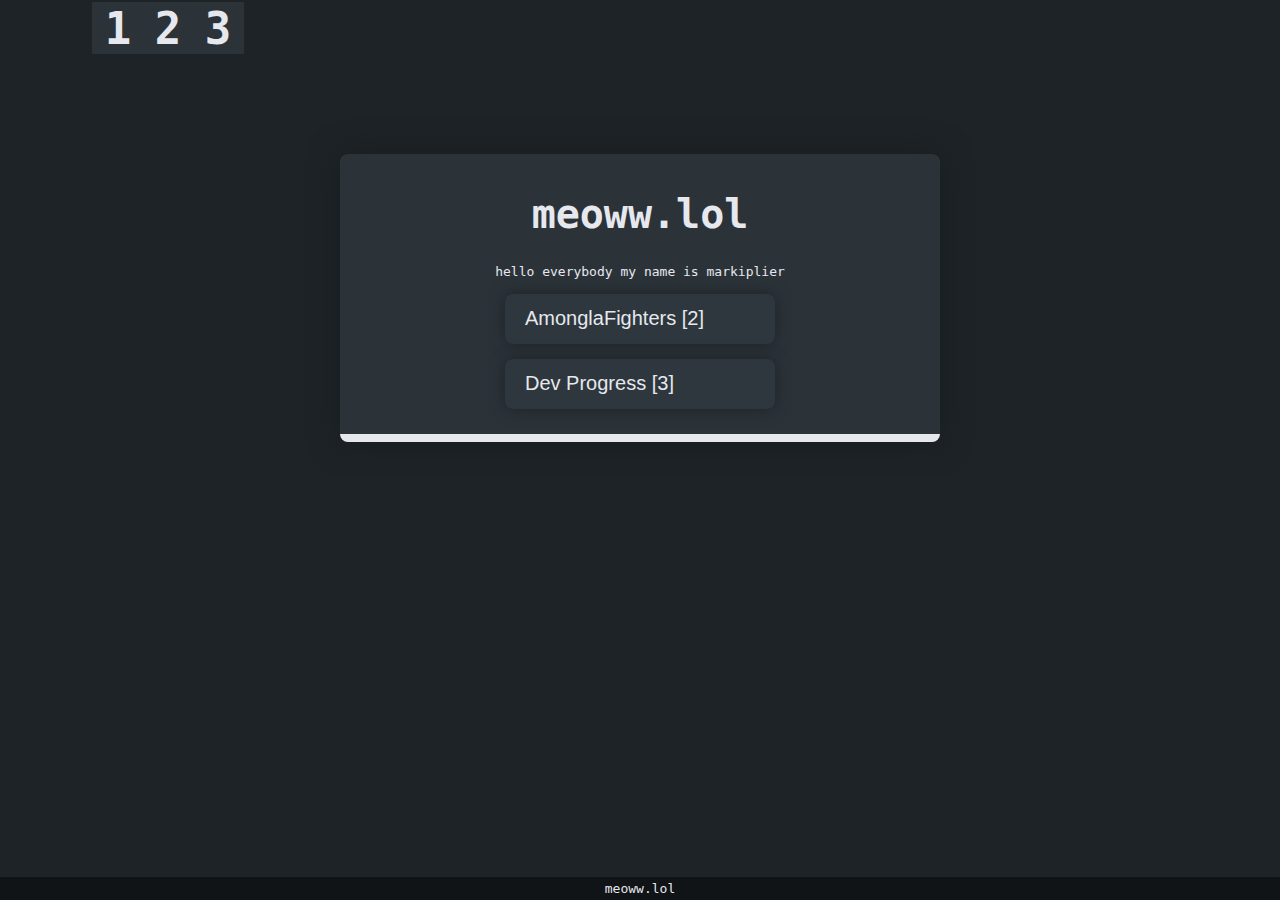
<file: index.html>
<!DOCTYPE html>
<html>
    <meta content="meoww.lol" property="og:title" />
    <meta content="meow" property="og:description" />
    <meta content="https://media.discordapp.net/attachments/928675471611297792/1021150541797142528/Icon.png?width=646&height=646" property="og:image" />
    <meta content="#2d333f" data-react-helmet="true" name="theme-color" />

	<head>
		<title>meoww.lol</title>
		<link href="style.css" rel="stylesheet">
		<link href="main.css" rel="stylesheet">
		<link rel="shortcut icon" type="image/x-icon" href="images/Icon.png" />
	</head>
	<body>
		<table width="5%">

			<tr>
				<th onclick="MenuHome()" style="margin-left: 50px;">1</th>
				<th onclick="AmonglaFighters()" style="margin-left: 100px;">2</th>
				<th onclick="DevelopmentProgress()" style="margin-left: 150px;">3</th>
			</tr>

		</table>

		<div class="box">	
			<h1>meoww.lol</h1>
			<p>hello everybody my name is markiplier</p>
			<button onclick="AmonglaFighters()">AmonglaFighters [2]</button>
			<button onclick="DevelopmentProgress()">Dev Progress [3]</button>
		</div>
		<div class="footer">
			<p>meoww.lol</p>
		</div>

		<script src="script/main.js"></script>
	</body>
</html>
</file>
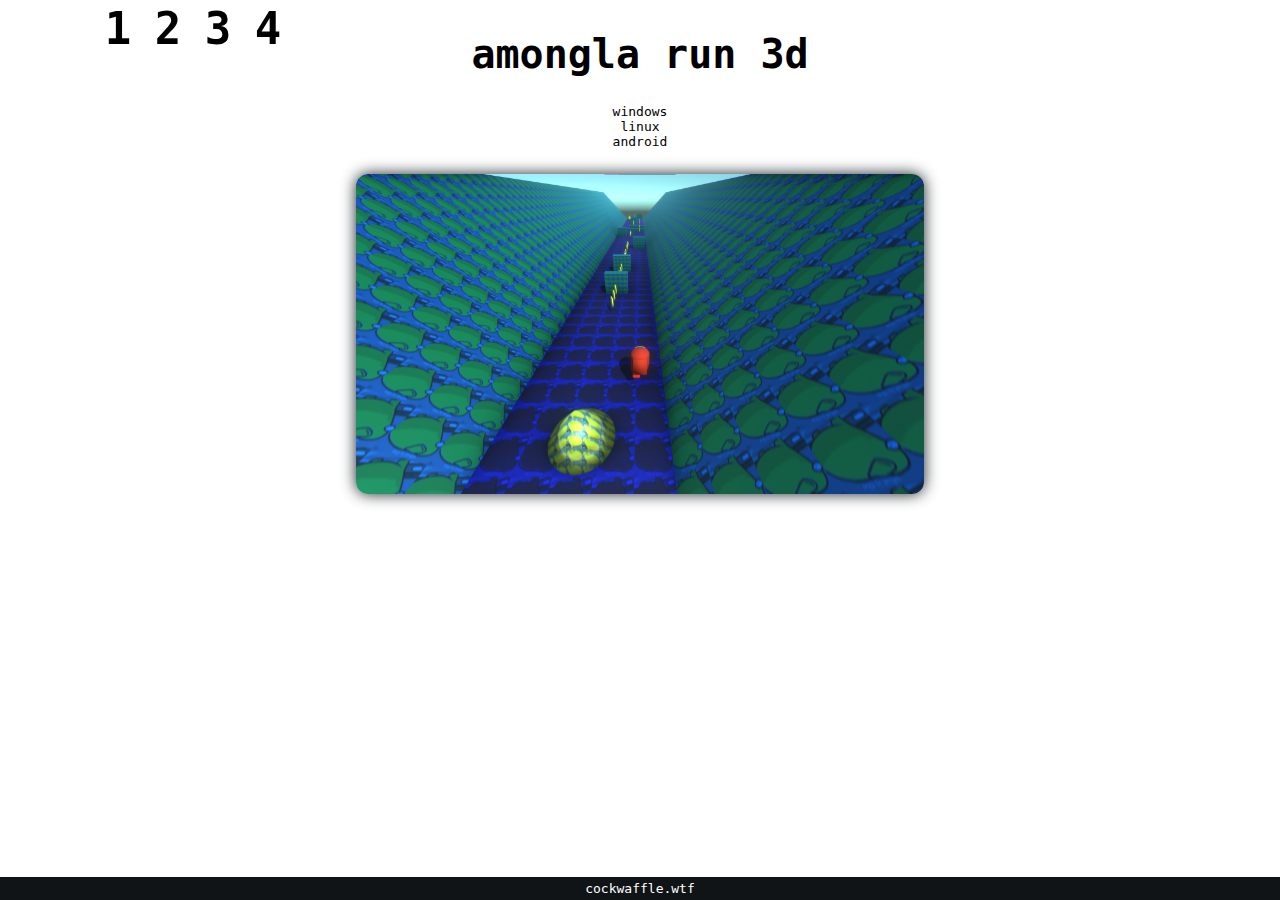
<file: amongla run.html>
<!DOCTYPE html>
<html>
    <meta content="cockwaffle.wtf" property="og:title" />
    <meta content="amongla run" property="og:description" />
    <meta content="https://cdn.discordapp.com/attachments/619930376688893973/950844645615730759/Icon.png" property="og:image" />
    <meta content="#2d333f" data-react-helmet="true" name="theme-color" />

	<head>	
		<title>amongla run</title>
		<link href="style.css" rel="stylesheet">
		<link rel="shortcut icon" type="image/x-icon" href="images/Icon.png" />
	</head>
	<body>
		<table width="5%">

			<tr>
				<th onclick="MenuHome()" style="margin-left: 50px;">1</th>
				<th onclick="AmonglaBros()" style="margin-left: 100px;">2</th>
				<th onclick="ManiaSkin()" style="margin-left: 150px;">3</th>
				<th onclick="AmonglaRun()" style="margin-left: 200px;">4</th>
			</tr>

		</table>

		<center>
			<h1>amongla run 3d</h1>

			<a target="_blank" href="https://drive.google.com/file/d/1KHn1fzNtvmVjo_EUkWilciGTcQxFS9Ef/view?usp=sharing">windows</a><br>
			<a target="_blank" href="https://drive.google.com/file/d/1FJ93iYL51jRfgqAdn5M--tB4oiboff59/view?usp=sharing">linux</a><br>
	 		<a target="_blank" href="https://drive.google.com/file/d/1AuUq7FpnN-ODBxLr0fRlhaM1uZv0NZWK/view?usp=sharing">android</a>

			 <div class="screenshots"><img src="images/AmonglaRun/Screenshot01.png" height="320" /></div>
		</center>
		<div class="footer">
			<p>cockwaffle.wtf</p>
		</div>

		<script src="script/main.js"></script>
	</body>
</html>
</file>
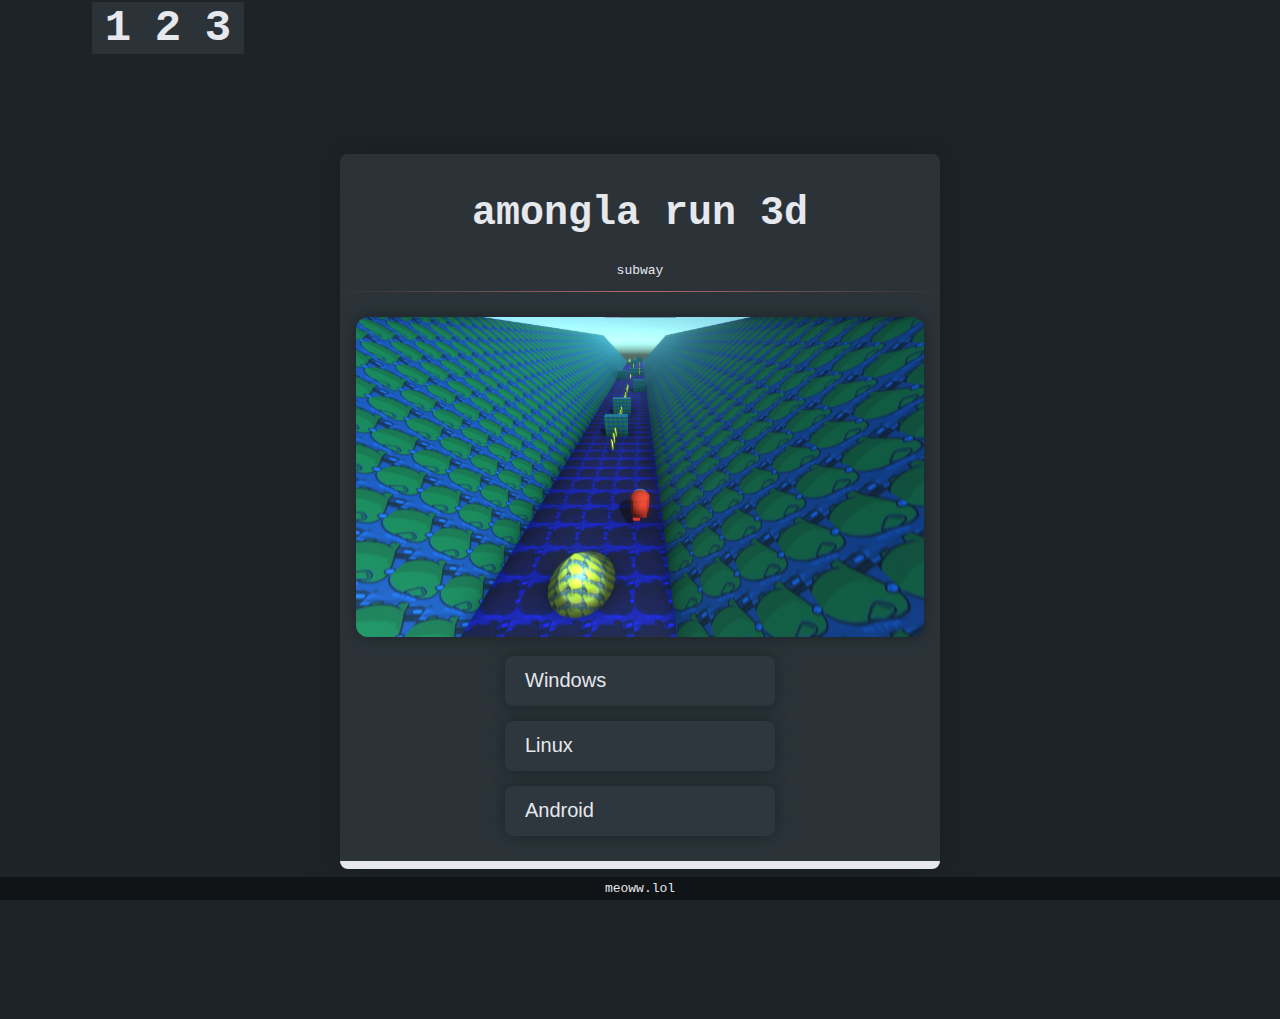
<file: amonglarun.html>
<!DOCTYPE html>
<html>
    <meta content="meoww.lol" property="og:title" />
    <meta content="amongla run" property="og:description" />
    <meta content="https://media.discordapp.net/attachments/928675471611297792/1021150541797142528/Icon.png?width=646&height=646" property="og:image" />
    <meta content="#2d333f" data-react-helmet="true" name="theme-color" />

	<head>	
		<title>amongla run</title>
		<link href="style.css" rel="stylesheet">
		<link href="main.css" rel="stylesheet">
		<link rel="shortcut icon" type="image/x-icon" href="images/Icon.png" />
	</head>
	<body>
		<table width="5%">

			<tr>
				<th onclick="MenuHome()" style="margin-left: 50px;">1</th>
				<th onclick="AmonglaFighters()" style="margin-left: 100px;">2</th>
				<th onclick="DevelopmentProgress()" style="margin-left: 150px;">3</th>
			</tr>

		</table>

		<div class="box">
			<h1>amongla run 3d</h1>
			<p>subway</p>
				<hr>

			 <div class="screenshots"><img src="images/AmonglaRun/Screenshot01.png" height="320" /></div>

			 <form action="https://drive.google.com/file/d/1KHn1fzNtvmVjo_EUkWilciGTcQxFS9Ef/view?usp=sharing"">
				<button type="submit" value="Go to Google">Windows</button>
			</form>

			<form action="https://drive.google.com/file/d/1FJ93iYL51jRfgqAdn5M--tB4oiboff59/view?usp=sharing">
				<button type="submit" value="Go to Google">Linux</button>
			</form>

			<form action="https://drive.google.com/file/d/1AuUq7FpnN-ODBxLr0fRlhaM1uZv0NZWK/view?usp=sharing">
				<button type="submit" value="Go to Google">Android</button>
			</form>
		</div>
		<div class="footer">
			<p>meoww.lol</p>
		</div>

		<script src="script/main.js"></script>
	</body>
</html>
</file>
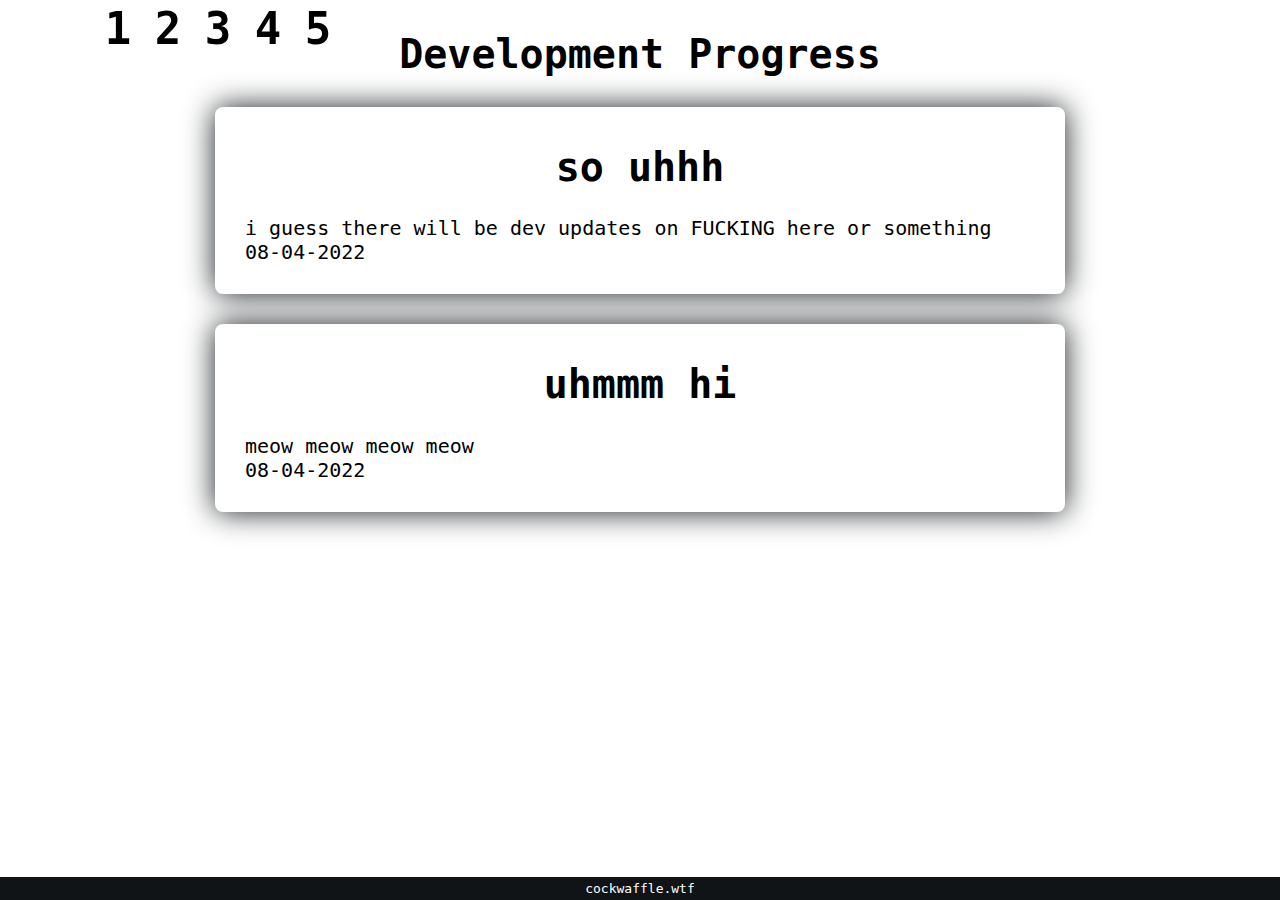
<file: blogs.html>
<!DOCTYPE html>
<html>
    <meta content="cockwaffle.wtf" property="og:title" />
    <meta content="blogs" property="og:description" />
    <meta content="https://media.discordapp.net/attachments/932083053575155743/966785893115506779/Icon.png" property="og:image" />
    <meta content="#2d333f" data-react-helmet="true" name="theme-color" />

	<head>
		<title>blogs</title>
		<link href="style.css" rel="stylesheet">
		<link rel="shortcut icon" type="image/x-icon" href="images/Icon.png" />
	</head>
	<body>
		<table width="5%">

			<tr>
				<th onclick="MenuHome()" style="margin-left: 50px;">1</th>
				<th onclick="AmonglaBros()" style="margin-left: 100px;">2</th>
				<th onclick="ManiaSkin()" style="margin-left: 150px;">3</th>
				<th onclick="AmonglaRun()" style="margin-left: 200px;">4</th>
				<th onclick="DevelopmentProgress()" style="margin-left: 250px;">5</th>
			</tr>

		</table>

		<h1>Development Progress</h1>

		<div class="blog">
			<h1>so uhhh</h1>
			<p>i guess there will be dev updates on FUCKING here or something
			<br>08-04-2022
			</p>
		</div>

		<div class="blog">
			<h1>uhmmm hi</h1>
			<p>meow meow meow meow
			<br>08-04-2022
			</p>
		</div>

		<div class="footer">
			<p>cockwaffle.wtf</p>
		</div>

		<script src="script/main.js"></script>
	</body>
</html>
</file>
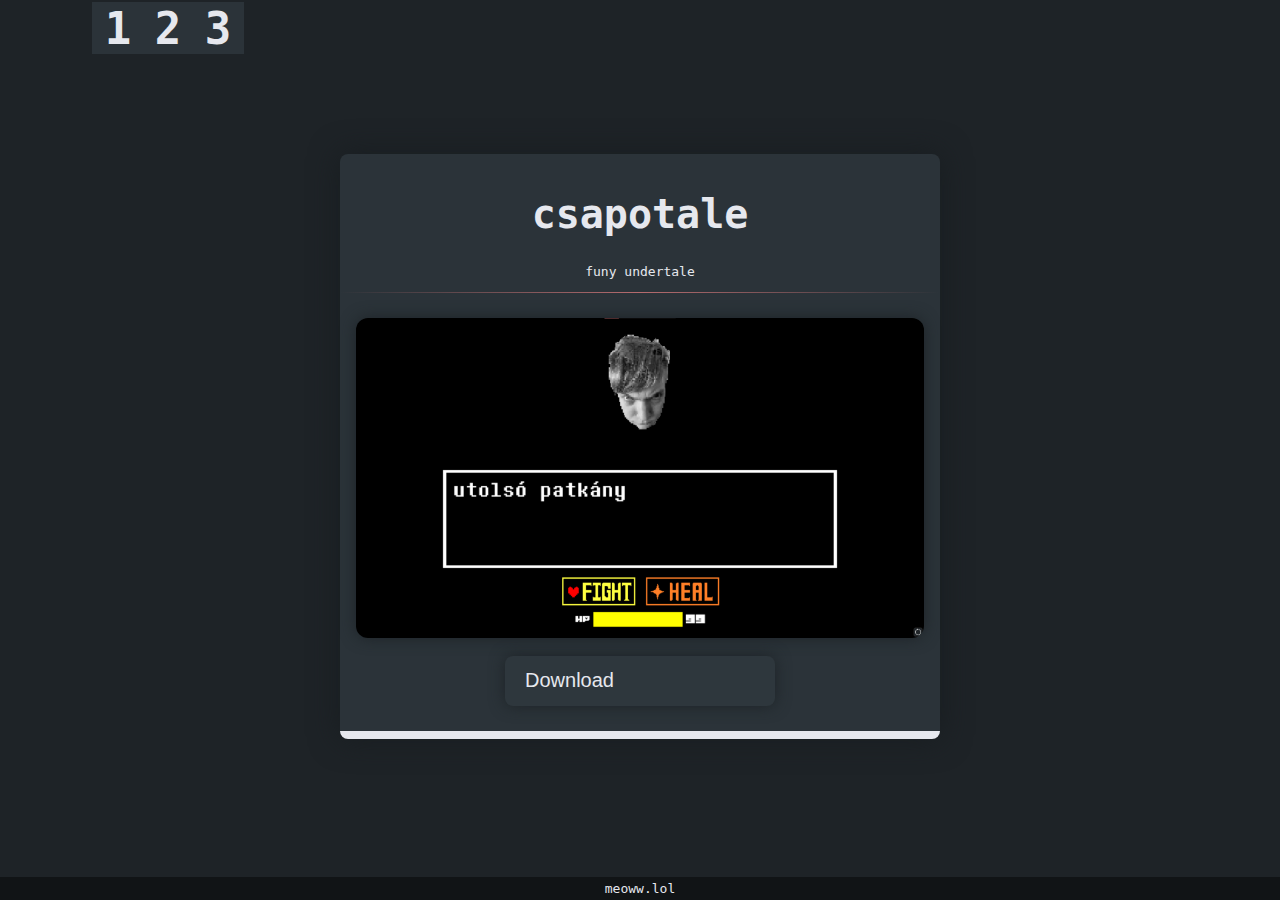
<file: csapotale.html>
<!DOCTYPE html>
<html>
    <meta content="meoww.lol" property="og:title" />
    <meta content="csapótale" property="og:description" />
    <meta content="https://media.discordapp.net/attachments/928675471611297792/1021150541797142528/Icon.png?width=646&height=646" property="og:image" />
    <meta content="#2d333f" data-react-helmet="true" name="theme-color" />

	<head>
		<title>csapotale</title>
		<link href="style.css" rel="stylesheet">
		<link href="main.css" rel="stylesheet">
		<link rel="shortcut icon" type="image/x-icon" href="images/Icon.png" />
	</head>
	<body>
		<table width="5%">

			<tr>
				<th onclick="MenuHome()" style="margin-left: 50px;">1</th>
				<th onclick="AmonglaFighters()" style="margin-left: 100px;">2</th>
				<th onclick="DevelopmentProgress()" style="margin-left: 150px;">3</th>
			</tr>

		</table>

		<div class="box">
			<h1>csapotale</h1>
			<p>funy undertale</p>
			<hr>

			<div class="screenshots"><img src="images/Csapotale/Screenshot01.png" height="320" /></div>

			<form action="https://drive.google.com/file/d/142EkKEc_pNDXndbw_o9sraziXpN1GIHp/view?usp=sharing">
				<button type="submit" value="Go to Google">Download</button>
			</form>
		</div>
		<div class="footer">
			<p>meoww.lol</p>
		</div>

		<script src="script/main.js"></script>
	</body>
</html>
</file>
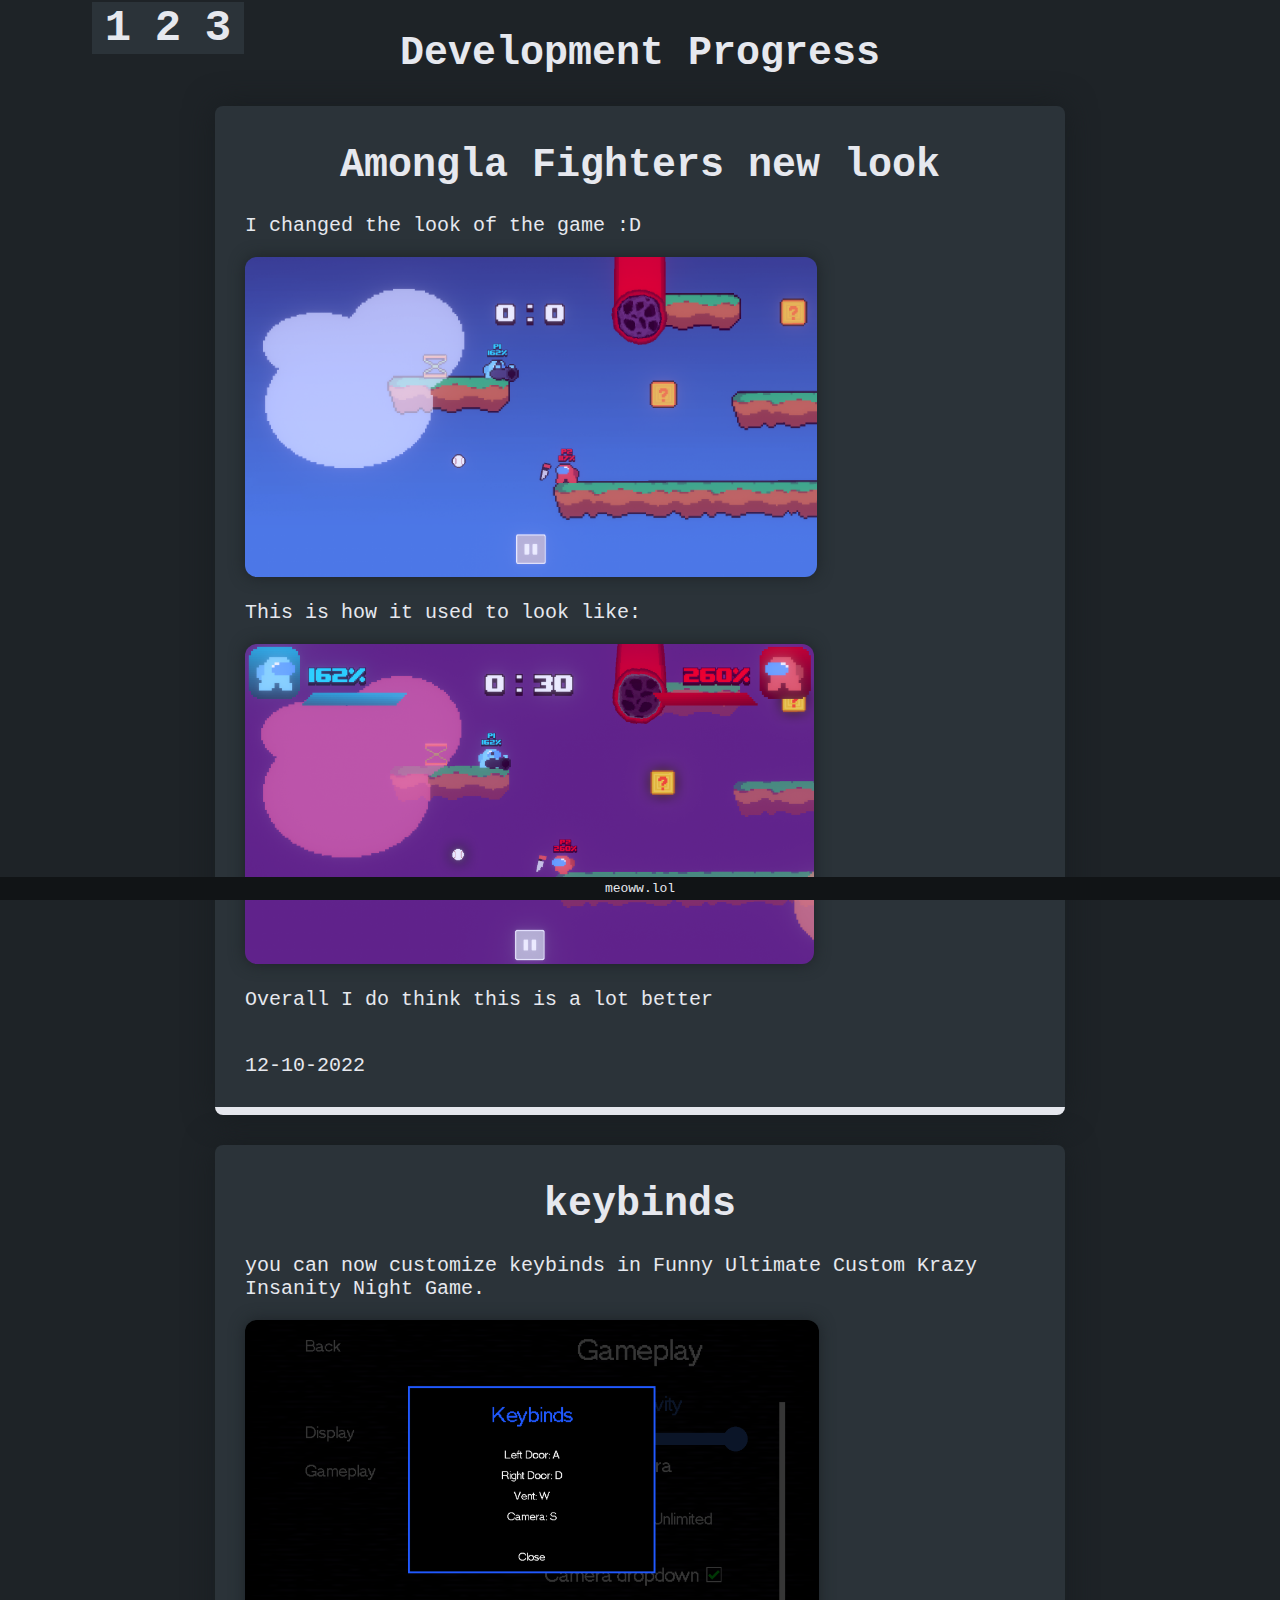
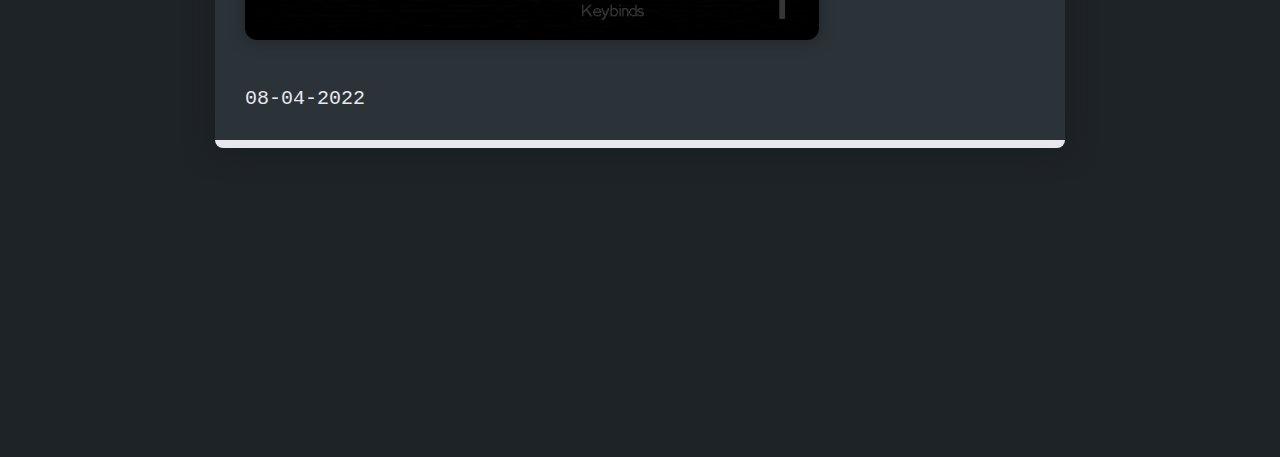
<file: devupdates.html>
<!DOCTYPE html>
<html>
    <meta content="meoww.lol" property="og:title" />
    <meta content="dev updates" property="og:description" />
    <meta content="https://media.discordapp.net/attachments/928675471611297792/1021150541797142528/Icon.png?width=646&height=646" property="og:image" />
    <meta content="#2d333f" data-react-helmet="true" name="theme-color" />

	<head>
		<title>blogs</title>
		<link href="style.css" rel="stylesheet">
		<link href="main.css" rel="stylesheet">
		<link rel="shortcut icon" type="image/x-icon" href="images/Icon.png" />
	</head>
	<body>
		<table width="5%">

			<tr>
				<th onclick="MenuHome()" style="margin-left: 50px;">1</th>
				<th onclick="AmonglaFighters()" style="margin-left: 100px;">2</th>
				<th onclick="DevelopmentProgress()" style="margin-left: 150px;">3</th>
			</tr>

		</table>

		<h1>Development Progress</h1>

		<div class="blog">
			<h1>Amongla Fighters new look</h1>
			<p>I changed the look of the game :D</p>
			<img src="images/dev updates/new amongla fighters look.png" height="320" />
			<p>This is how it used to look like:</p>
			<img src="images/dev updates/new amongla fighters look 2.png" height="320" />
			<p>Overall I do think this is a lot better</p>
			<p>
			<br>12-10-2022
			</p>
		</div>

		<div class="blog">
			<h1>keybinds</h1>
			<p>you can now customize keybinds in Funny Ultimate Custom Krazy Insanity Night Game.</p>
			<img src="images/dev updates/keybinds.png" height="320" />
			<p>
			<br>08-04-2022
			</p>
		</div>

		<div class="footer">
			<p>meoww.lol</p>
		</div>

		<script src="script/main.js"></script>
	</body>
</html>
</file>
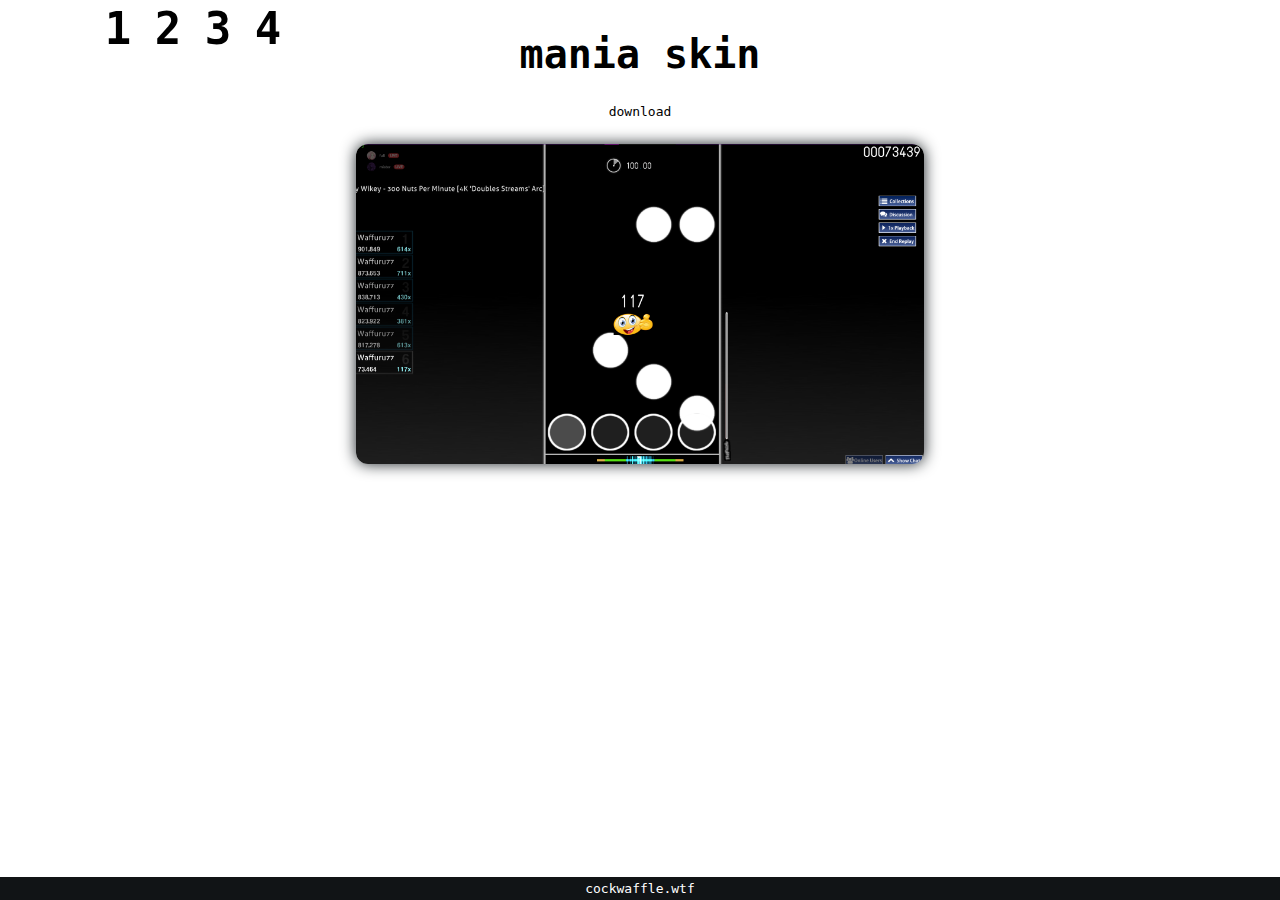
<file: mania skin.html>
<!DOCTYPE html>
<html>
    <meta content="cockwaffle.wtf" property="og:title" />
    <meta content="mania skin" property="og:description" />
    <meta content="https://cdn.discordapp.com/attachments/619930376688893973/950844645615730759/Icon.png" property="og:image" />
    <meta content="#2d333f" data-react-helmet="true" name="theme-color" />

	<head>	
		<title>mania skins</title>
		<link href="style.css" rel="stylesheet">
		<link rel="shortcut icon" type="image/x-icon" href="images/Icon.png" />
	</head>
	<body>
		<table width="5%">

			<tr>
				<th onclick="MenuHome()" style="margin-left: 50px;">1</th>
				<th onclick="AmonglaBros()" style="margin-left: 100px;">2</th>
				<th onclick="ManiaSkin()" style="margin-left: 150px;">3</th>
				<th onclick="AmonglaRun()" style="margin-left: 200px;">4</th>
			</tr>

		</table>

		<center>
			 <h1>mania skin</h1>

			 <a target="_blank" href="https://drive.google.com/file/d/1-KauhoeLB3bEKsa11qxTQoEzTbIeOk0i/view?usp=sharing">download</a>

			 <div class="screenshots"><img src="images/ManiaSkin/Screenshot01.png" height="320" /></div>
		</center>
		<div class="footer">
			<p>cockwaffle.wtf</p>
		</div>

		<script src="script/main.js"></script>
	</body>
</html>
</file>
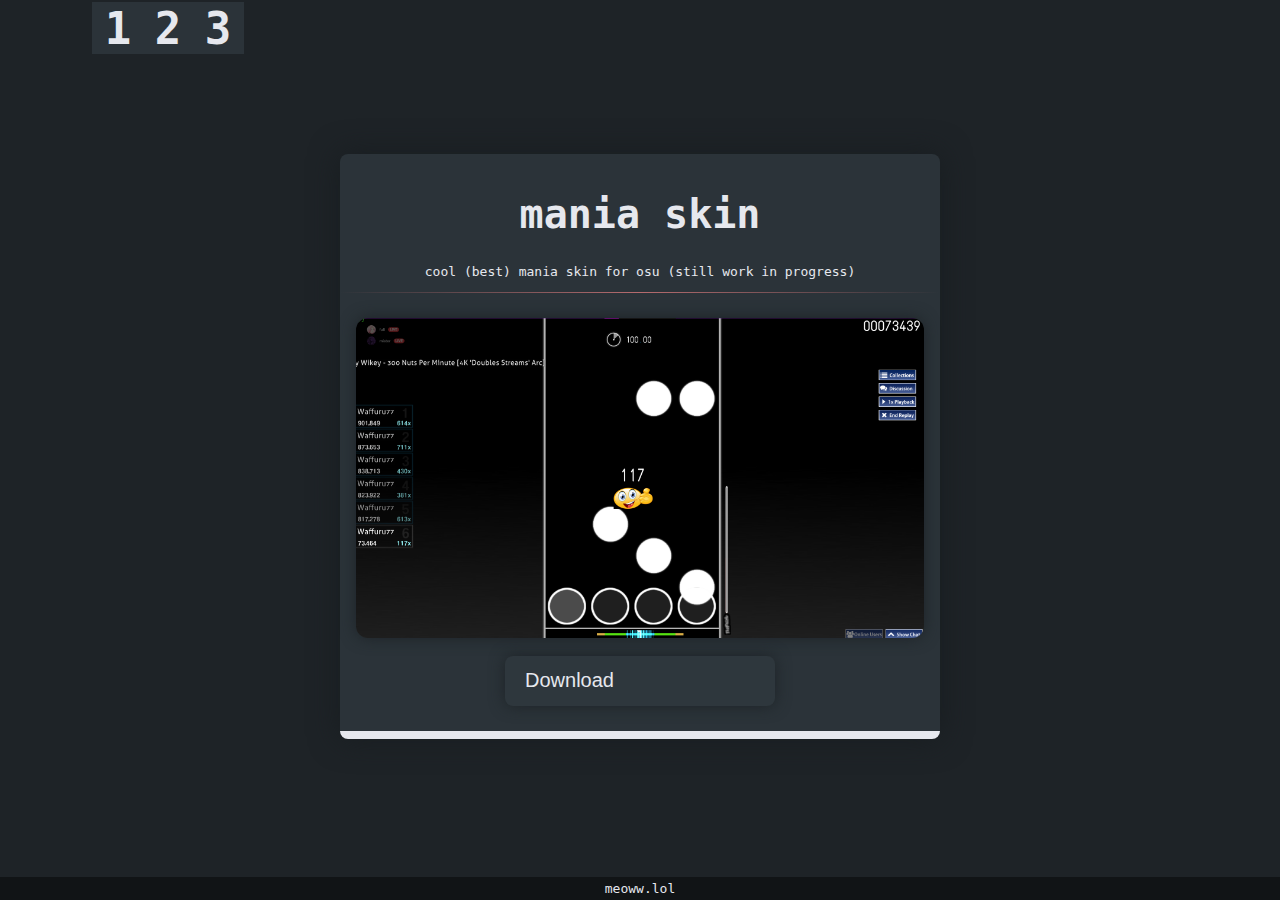
<file: maniaskin.html>
<!DOCTYPE html>
<html>
    <meta content="meoww.lol" property="og:title" />
    <meta content="mania skin" property="og:description" />
    <meta content="https://media.discordapp.net/attachments/928675471611297792/1021150541797142528/Icon.png?width=646&height=646" property="og:image" />
    <meta content="#2d333f" data-react-helmet="true" name="theme-color" />

	<head>	
		<title>mania skins</title>
		<link href="style.css" rel="stylesheet">
		<link href="main.css" rel="stylesheet">
		<link rel="shortcut icon" type="image/x-icon" href="images/Icon.png" />
	</head>
	<body>
		<table width="5%">

			<tr>
				<th onclick="MenuHome()" style="margin-left: 50px;">1</th>
				<th onclick="AmonglaFighters()" style="margin-left: 100px;">2</th>
				<th onclick="DevelopmentProgress()" style="margin-left: 150px;">3</th>
			</tr>

		</table>

		<div class="box">
			<h1>mania skin</h1>
			<p>cool (best) mania skin for osu (still work in progress)</p>
			<hr>

			<div class="screenshots"><img src="images/ManiaSkin/Screenshot01.png" height="320" /></div>

			<form action="https://drive.google.com/file/d/1-KauhoeLB3bEKsa11qxTQoEzTbIeOk0i/view?usp=sharing">
				<button type="submit" value="Go to Google">Download</button>
			</form>
		</div>
		<div class="footer">
			<p>meoww.lol</p>
		</div>

		<script src="script/main.js"></script>
	</body>
</html>
</file>
<file: style.css>
html, body {
	margin: 0;
	padding: 0;
	/*cursor: url('./images/cursor.png'), auto;*/

	padding-bottom: 150px;
}

body {
	background: var(--background);
	font-family:monospace;
}

h1, p {
	text-align: center;
	color: var(--default-color);
	animation: main-color-anim 2.5s linear;
	animation-iteration-count: infinite;
}

hr {
	border: 0;
    height: 1px;
    background-image: linear-gradient(to right, rgba(229, 126, 128, 0), rgba(229, 126, 128, 0.75), rgba(229, 126, 128, 0));
}

h1 {
	font-size: 40px;
}

a {
	text-decoration:none;
	color:var(--default-color);
	animation: main-color-anim 2.5s linear;
	animation-iteration-count: infinite;
}

a:hover {
	transition:0.2s;
	color:#fff;
}

.box {
	background-color: var(--box-color);
	width: 600px;
    position:relative;
    left: 50%;
    transform: translate(-50%, 150px);
	padding-bottom: 10px;
	padding-top: 10px;
    text-align: center;
	border-radius: 8px;
	box-shadow: 0px 0px 30px #181d20;
	border-bottom: 8px solid var(--default-color);
	animation: main-color-anim 2.5s linear;
	animation-iteration-count: infinite;
}

.blog {
	background-color: var(--box-color);
	width: 850px;
    position:relative;
    left: 50%;
    transform: translate(-50%, 0px);
	padding-bottom: 10px;
	padding-top: 10px;
	margin-top: 30px;
    text-align: left;
	border-radius: 8px;
	box-shadow: 0px 0px 30px #181d20;
	border-bottom: 8px solid var(--default-color);
	animation: main-color-anim 2.5s linear;
	animation-iteration-count: infinite;
}

.blog p {
	font-size: 20px;
	padding-left: 30px;
	text-align: left;
}

.blog img {
	margin-left: 30px;
}

button {
	border: 0;
    width: 270px;
    height:50px;
    background: #2e373d;
    display: block;
    margin: 15px auto;
    text-align: left;
    padding: 0px 20px;
    outline: none;
    font-family: WorkSans-Light;
    border-radius: 8px;
	font-family:Sans-serif, Helvetica;
	font-size: 20px;
	color: var(--default-color);
	box-shadow: 0px 0px 15px #1d2327;
	cursor: pointer;

	animation: main-color-anim 2.5s linear;
	animation-iteration-count: infinite;
}

button:hover {
	background: var(--default-color);
	color: var(--box-color);
	animation: main-color-anim 2.5s linear;
	animation-iteration-count: infinite;
}

.footer {
	position: fixed;
	bottom: 0;
	left: 0;
	background-color: #111416;
	color: #fff;
	width: 100%;
	text-align: left; 
}

.footer p {
	color: var(--default-color);
	margin: 2px;
	padding: 2px;
	animation: main-color-anim 2.5s linear;
	animation-iteration-count: infinite;
}

table {
	margin: 0px 40px;
}

th, td {
	font-size: 44px;
	text-align: center;
	color: var(--default-color);
	width: 50px;
	height: 50px;
	font-family: "Monaco", Monospace;
	background-color: var(--box-color);
	position:fixed;
	z-index: 1;
	cursor: pointer;
	animation: main-color-anim 2.5s linear;
	animation-iteration-count: infinite;
}

th:hover {
	border-bottom: 3px solid var(--default-color);
	animation: main-color-anim 2.5s linear;
	animation-iteration-count: infinite;
}

.screenshots {
	margin-top: 25px;
}

img {
	border-radius: 12px;
	box-shadow: 0px 0px 15px #1d2327;
}

@media only screen and (max-width: 1147px) {  
    th, td {
		left: 35%;
	}

	.box {
		width: 100%;
		margin-top: -80px;
	}

	h1 {
		font-size: 80px;
	}

	p {
		font-size: 30px;
	}

	button {
		width: 500px;
		height: 100px;
		font-size: 35px;
		border-radius: 20px;
		padding: 0px 35px;
	}

	img {
		height: 450px;
	}
}
</file>
<file: main.css>
:root {
	--default-color: #e6e8ee;
    --background: #1e2327;
    --box-color: #2b3339;
}

@keyframes main-color-anim {
	100%,0%{
		--default-color: rgb(255,0,0);
	}
	8%{
		--default-color: rgb(255,127,0);
	}
	16%{
		--default-color: rgb(255,255,0);
	}
	25%{
		--default-color: rgb(127,255,0);
	}
	33%{
		--default-color: rgb(0,255,0);
	}
	41%{
		--default-color: rgb(0,255,127);
	}
	50%{
		--default-color: rgb(0,255,255);
	}
	58%{
		--default-color: rgb(0,127,255);
	}
	66%{
		--default-color: rgb(0,0,255);
	}
	75%{
		--default-color: rgb(127,0,255);
	}
	83%{
		--default-color: rgb(255,0,255);
	}
	91%{
		--default-color: rgb(255,0,127);
	}
}
</file>
